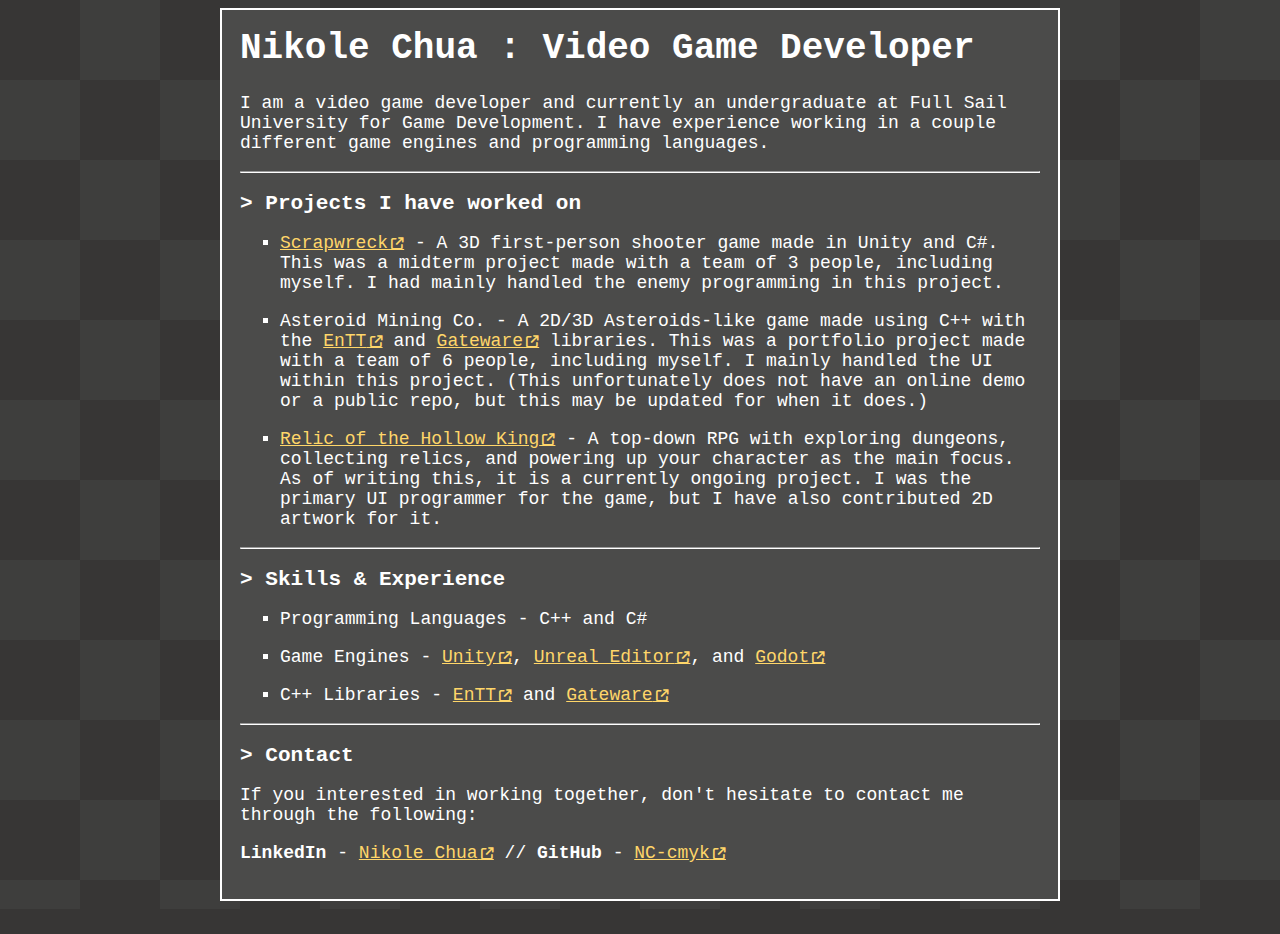
<file: index.html>
<!DOCTYPE html>
<html>
<head>
	<meta charset="UTF-8"/>
	<meta name="viewport" content="width=device-width, initial-scale=1.0"/>
	<title>NC Portfolio</title>
	<link href="style.css" rel="stylesheet" type="text/css" media="all"/>
	<!--<link href="https://www.nerdfonts.com/assets/css/webfont.css" rel="stylesheet" type="text/css" media="all"/>-->
</head>

<body>
	<div class="main">
		<h1>Nikole Chua : Video Game Developer</h1>
		<p>I am a video game developer and currently an undergraduate at Full Sail University for Game Development. I have experience working in a couple different game engines and programming languages.</p>
		<hr/>
		<h3>Projects I have worked on</h3>
		<ul>
			<li><a href="https://simmer.io/@AngryToucansTm/shipwreck" target="_blank">Scrapwreck</a> - A 3D first-person shooter game made in Unity and C#. This was a midterm project made with a team of 3 people, including myself. I had mainly handled the enemy programming in this project.</li>
			<li>Asteroid Mining Co. - A 2D/3D Asteroids-like game made using C++ with the <a href="https://github.com/skypjack/entt" target="_blank">EnTT</a> and <a href="https://gateware-development.gitlab.io/gcompiler/index.html" target="_blank">Gateware</a> libraries. This was a portfolio project made with a team of 6 people, including myself. I mainly handled the UI within this project. (This unfortunately does not have an online demo or a public repo, but this may be updated for when it does.)</li>
			<li><a href="https://indifferent-kitchen-std.itch.io/relic-of-the-hollow-king" target="_blank">Relic of the Hollow King</a> - A top-down RPG with exploring dungeons, collecting relics, and powering up your character as the main focus. As of writing this, it is a currently ongoing project. I was the primary UI programmer for the game, but I have also contributed 2D artwork for it.</li>
		</ul>
		<hr/>
		<h3>Skills & Experience</h3>
		<ul>
			<li>Programming Languages - C++ and C#</li>
			<li>Game Engines - <a href="https://unity.com/" target="_blank">Unity</a>, <a href="https://www.unrealengine.com/" target="_blank">Unreal Editor</a>, and <a href="https://godotengine.org/" target="_blank">Godot</a></li>
			<li>C++ Libraries - <a href="https://github.com/skypjack/entt" target="_blank">EnTT</a> and <a href="https://gateware-development.gitlab.io/gcompiler/index.html" target="_blank">Gateware</a></li>
		</ul>
		<hr/>
		<h3>Contact</h3>
		<p>If you interested in working together, don't hesitate to contact me through the following:</p>
		<p><b>LinkedIn</b> - <a href="https://www.linkedin.com/in/nikole-chua-bb1362247" target="_blank">Nikole Chua</a> // <b>GitHub</b> - <a href="https://github.com/NC-cmyk" target="_blank">NC-cmyk</a></p>
	</div>
</body>
</html>
</file>
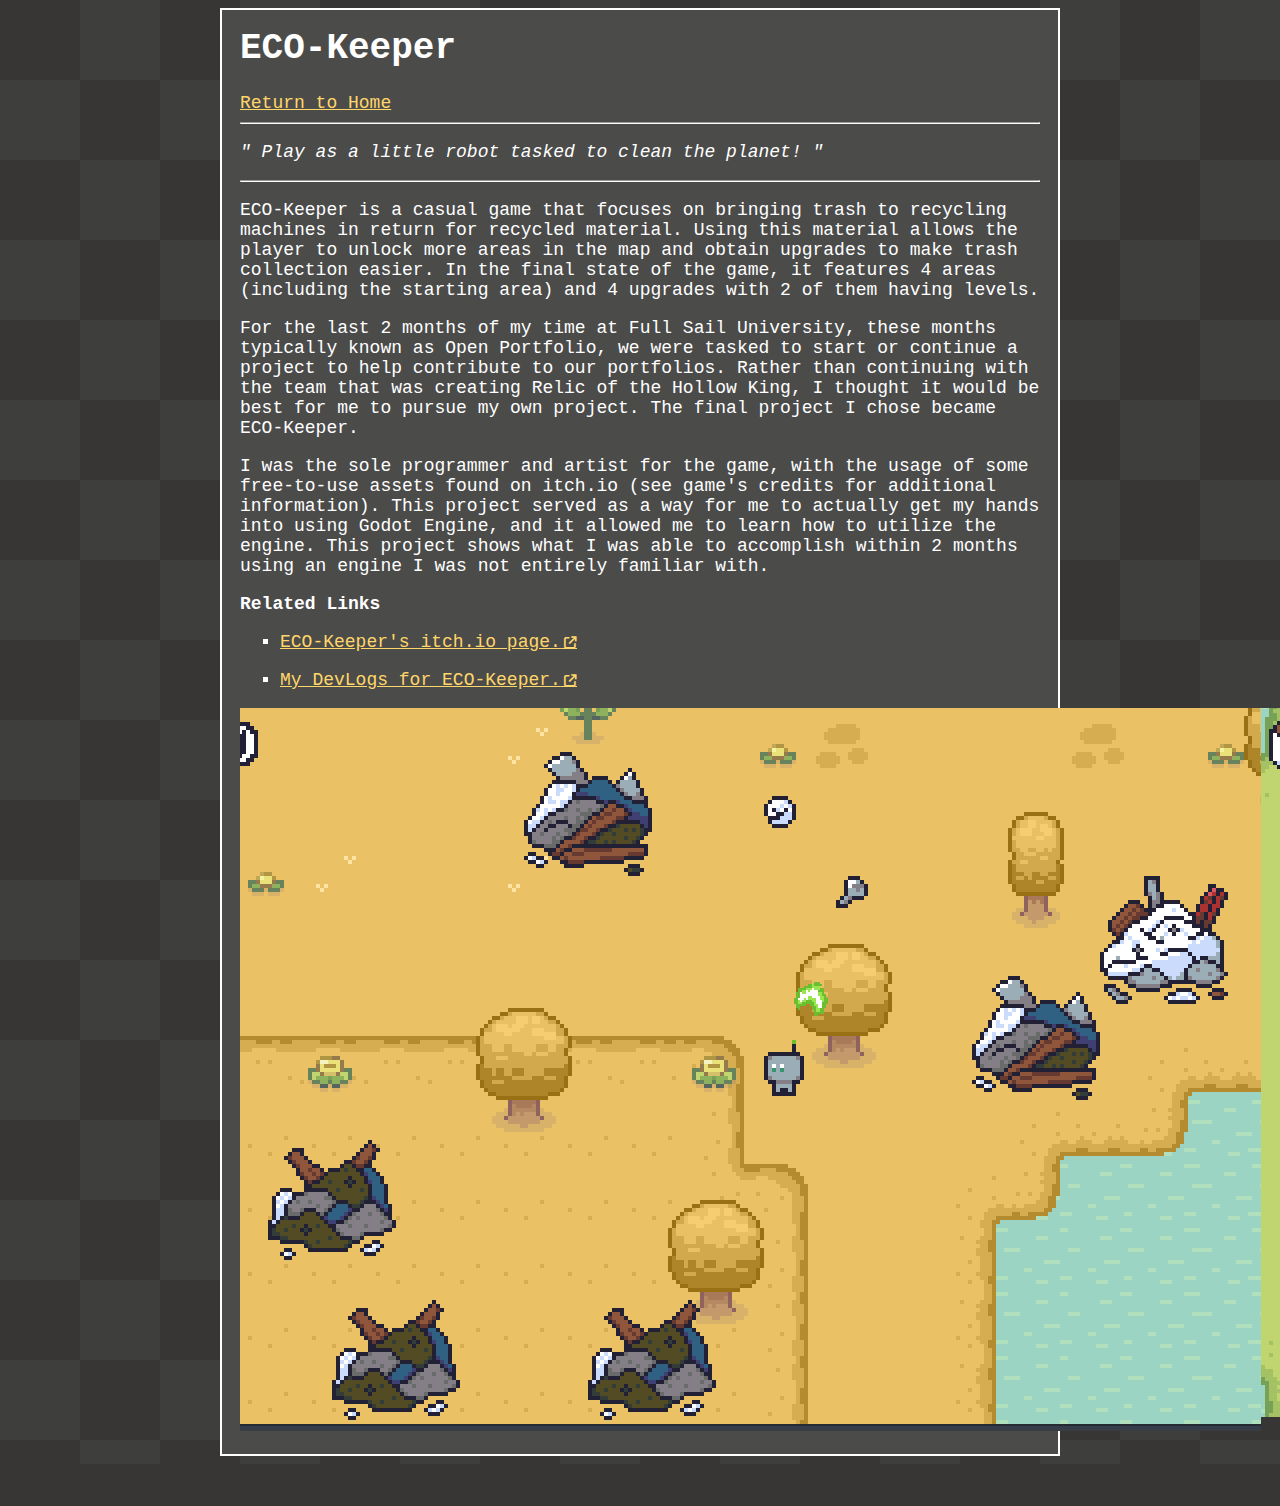
<file: eco-keeper.html>
<!DOCTYPE html>
<html>
<head>
	<meta charset="UTF-8"/>
	<meta name="viewport" content="width=device-width, initial-scale=1.0"/>
	<title>NC Portfolio : ECO-Keeper</title>
	<link href="style.css" rel="stylesheet" type="text/css" media="all"/>
	<!--<link href="https://www.nerdfonts.com/assets/css/webfont.css" rel="stylesheet" type="text/css" media="all"/>-->
</head>

<body>
	<main class="main">
		<h1>ECO-Keeper</h1>
		<nav><a href="index.html">Return to Home</a></nav>
		<hr/>
		<p style="font-style:italic">" Play as a little robot tasked to clean the planet! "</p>
		<hr/>
		<p>ECO-Keeper is a casual game that focuses on bringing trash to recycling machines in return for recycled material. Using this material allows the player to unlock more areas in the map and obtain upgrades to make trash collection easier. In the final state of the game, it features 4 areas (including the starting area) and 4 upgrades with 2 of them having levels.</p>
		<p>For the last 2 months of my time at Full Sail University, these months typically known as Open Portfolio, we were tasked to start or continue a project to help contribute to our portfolios. Rather than continuing with the team that was creating Relic of the Hollow King, I thought it would be best for me to pursue my own project. The final project I chose became ECO-Keeper.</p>
		<p>I was the sole programmer and artist for the game, with the usage of some free-to-use assets found on itch.io (see game's credits for additional information). This project served as a way for me to actually get my hands into using Godot Engine, and it allowed me to learn how to utilize the engine. This project shows what I was able to accomplish within 2 months using an engine I was not entirely familiar with.</p>
		<p style="font-weight:bold; margin-bottom:0.5rem;">Related Links</p>
		<ul class="no-spacing">
			<li><p><a href="https://starsproutgames.itch.io/eco-keeper" target="_blank">ECO-Keeper's itch.io page.</a></p></li>
			<li><p><a href="https://starsproutgames.itch.io/eco-keeper/devlog" target="_blank">My DevLogs for ECO-Keeper.</a></p></li>
		</ul>
		<div style="display: flex">
		<a class="flex-link" href="images/eco-keeper_screenshot2.png"><img src="images/eco-keeper_screenshot2.png"/></a>
		<a class="flex-link" href="images/eco-keeper_screenshot1.png"><img src="images/eco-keeper_screenshot1.png"/></a>
		<a class="flex-link" href="images/eco-keeper_screenshot3.png"><img src="images/eco-keeper_screenshot3.png"/></a>
		</div>
	</main>
</body>
</html>
</file>
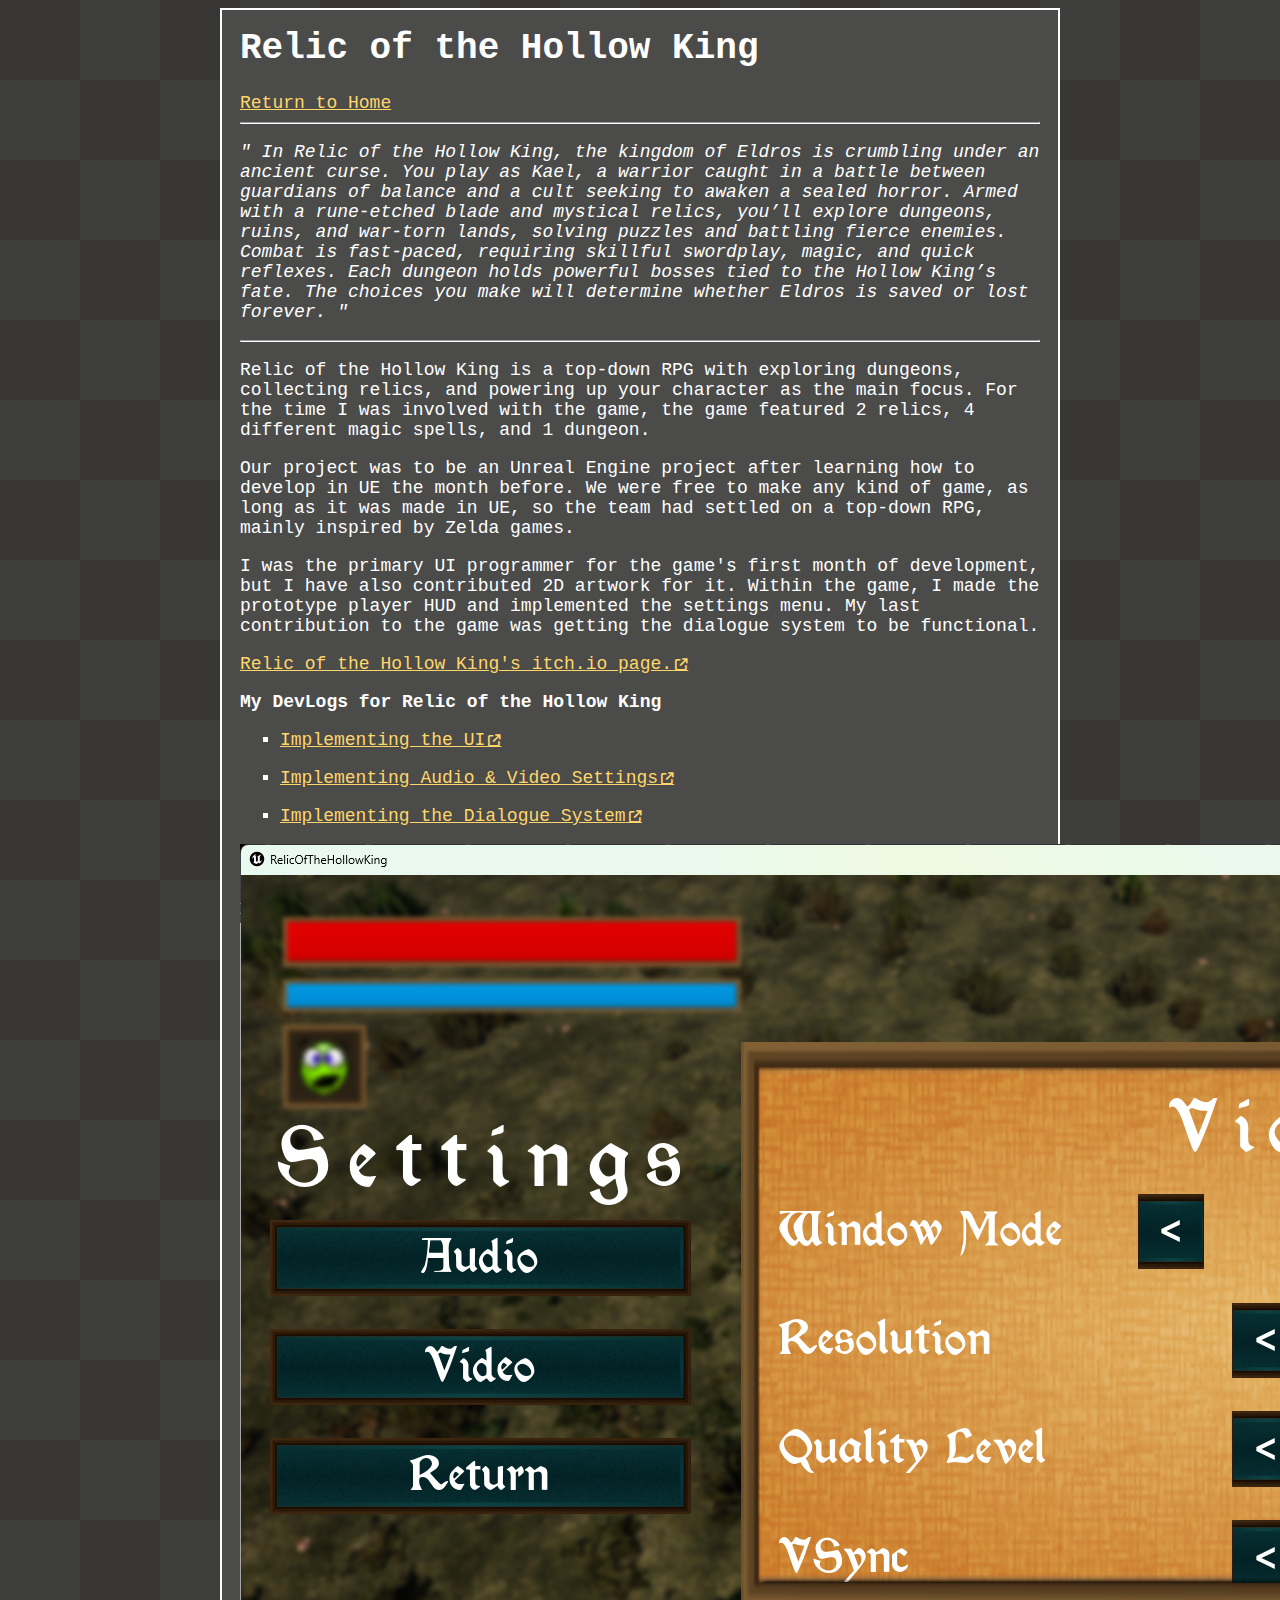
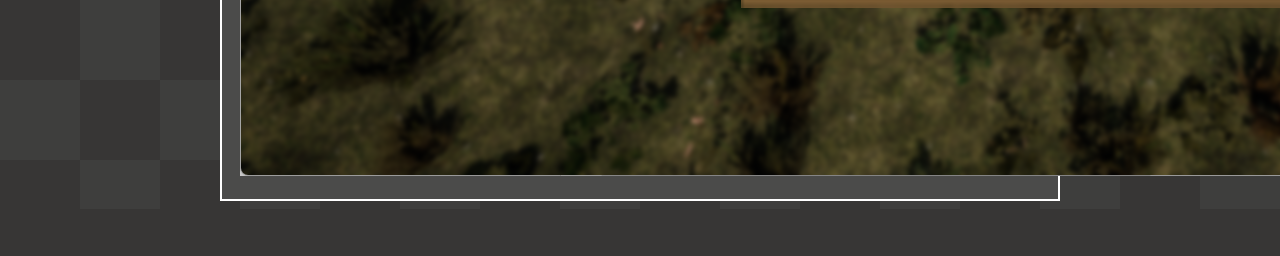
<file: relicofthehollowking.html>
<!DOCTYPE html>
<html>
<head>
	<meta charset="UTF-8"/>
	<meta name="viewport" content="width=device-width, initial-scale=1.0"/>
	<title>NC Portfolio : Relic of the Hollow King</title>
	<link href="style.css" rel="stylesheet" type="text/css" media="all"/>
	<!--<link href="https://www.nerdfonts.com/assets/css/webfont.css" rel="stylesheet" type="text/css" media="all"/>-->
</head>

<body>
	<main class="main">
		<h1>Relic of the Hollow King</h1>
		<nav><a href="index.html">Return to Home</a></nav>
		<hr/>
		<p style="font-style:italic">" In Relic of the Hollow King, the kingdom of Eldros is crumbling under an ancient curse. You play as Kael, a warrior caught in a battle between guardians of balance and a cult seeking to awaken a sealed horror. Armed with a rune-etched blade and mystical relics, you’ll explore dungeons, ruins, and war-torn lands, solving puzzles and battling fierce enemies. Combat is fast-paced, requiring skillful swordplay, magic, and quick reflexes. Each dungeon holds powerful bosses tied to the Hollow King’s fate. The choices you make will determine whether Eldros is saved or lost forever. "</p>
		<hr/>
		<p>Relic of the Hollow King is a top-down RPG with exploring dungeons, collecting relics, and powering up your character as the main focus. For the time I was involved with the game, the game featured 2 relics, 4 different magic spells, and 1 dungeon.</p>
		<p>Our project was to be an Unreal Engine project after learning how to develop in UE the month before. We were free to make any kind of game, as long as it was made in UE, so the team had settled on a top-down RPG, mainly inspired by Zelda games.</p>
		<p>I was the primary UI programmer for the game's first month of development, but I have also contributed 2D artwork for it. Within the game, I made the prototype player HUD and implemented the settings menu. My last contribution to the game was getting the dialogue system to be functional.</p>
		<p><a href="https://indifferent-kitchen-std.itch.io/relic-of-the-hollow-king" target="_blank">Relic of the Hollow King's itch.io page.</a></p>
		<p style="font-weight:bold; margin-bottom:0.5rem;">My DevLogs for Relic of the Hollow King</p>
		<ul class="no-spacing">
			<li><p><a href="https://indifferent-kitchen-std.itch.io/relic-of-the-hollow-king/devlog/905552/implementing-the-ui" target="_blank">Implementing the UI</a></p></li>
			<li><p><a href="https://indifferent-kitchen-std.itch.io/relic-of-the-hollow-king/devlog/909209/implementing-audio-video-settings" target="_blank">Implementing Audio & Video Settings</a></p></li>
			<li><p><a href="https://indifferent-kitchen-std.itch.io/relic-of-the-hollow-king/devlog/913560/implementing-the-dialogue-system" target="_blank">Implementing the Dialogue System</a></p></li>
		</ul>
		<div style="display: flex">
		<a class="flex-link" href="images/rothk_video_settings.png"><img src="images/rothk_video_settings.png"/></a>
		<a class="flex-link" href="images/rothk_dialogue_system.gif"><img src="images/rothk_dialogue_system.gif"/></a>
		</div>
	</main>
</body>
</html>
</file>
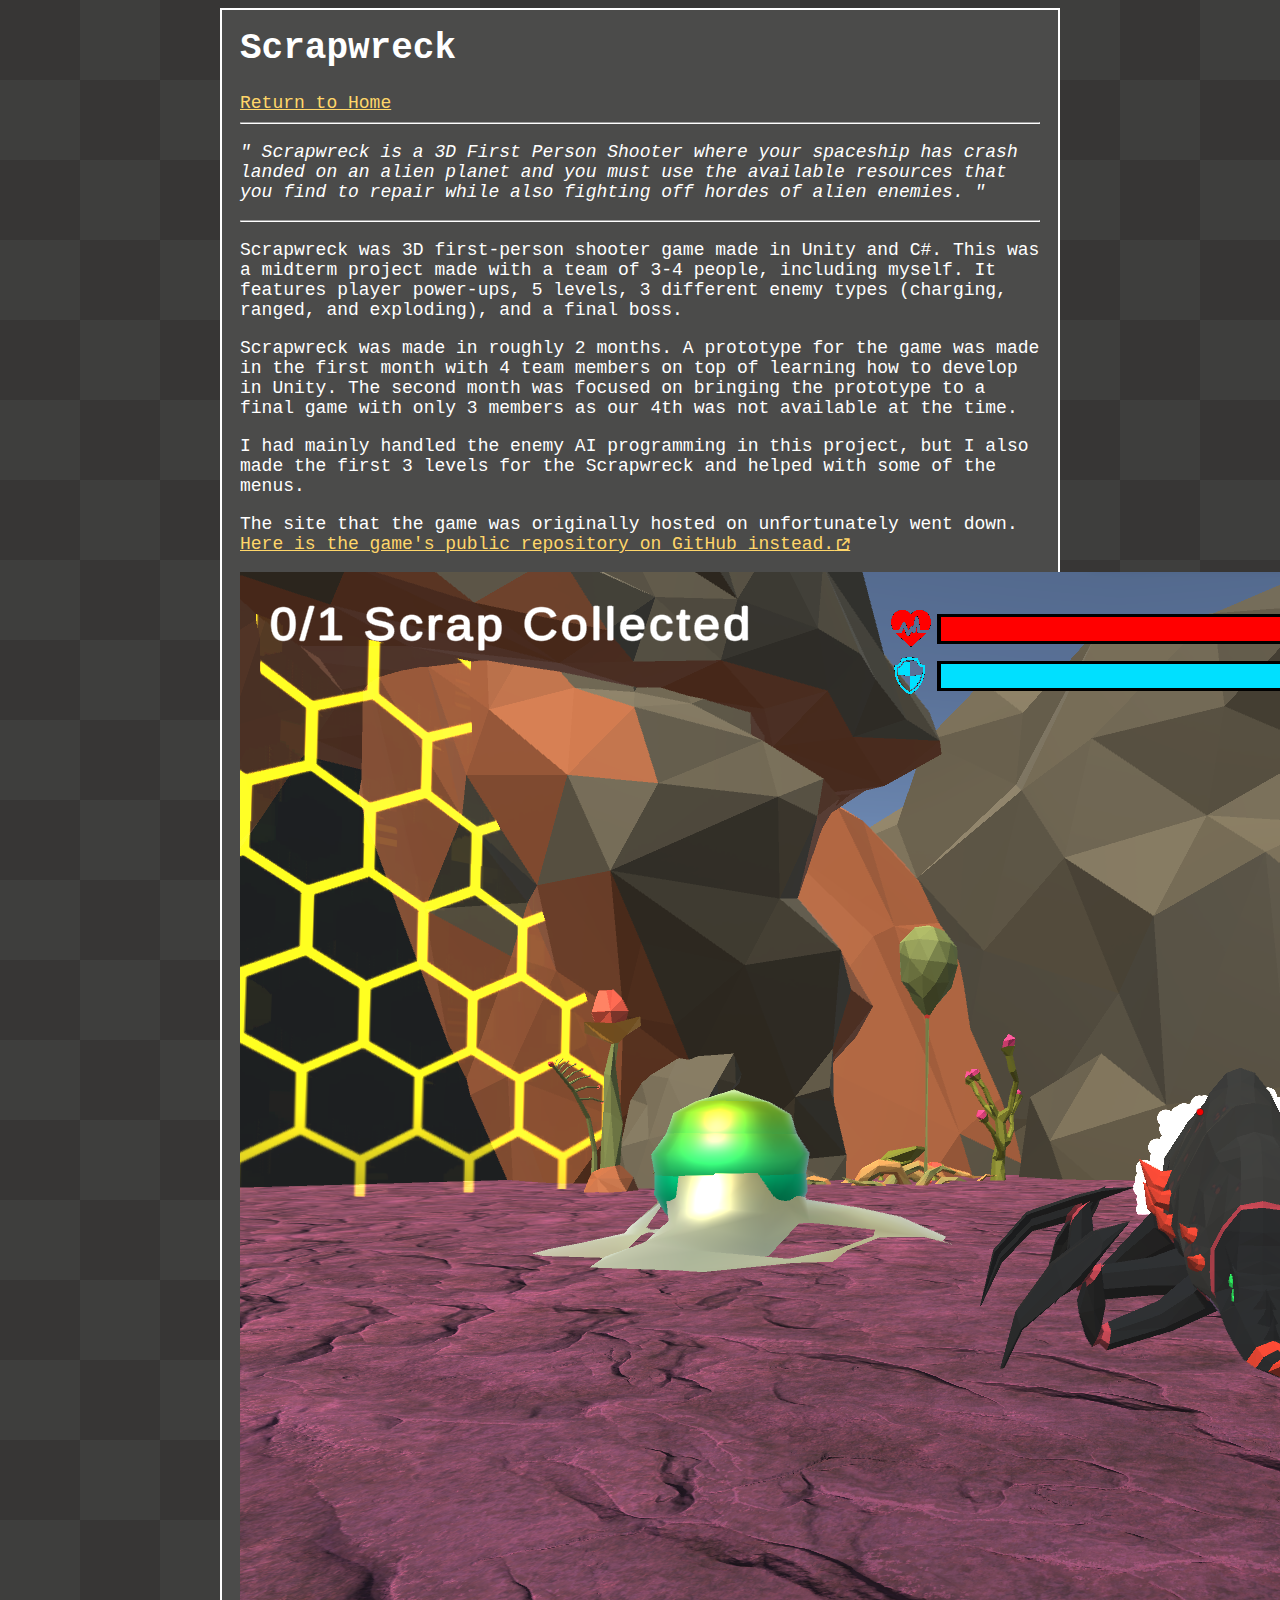
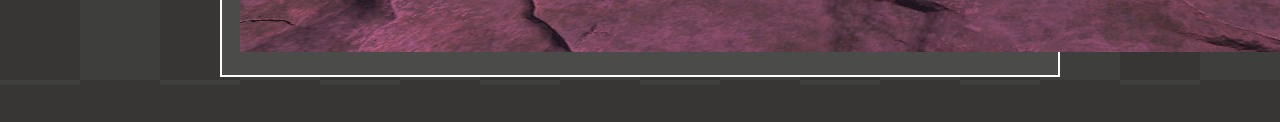
<file: scrapwreck.html>
<!DOCTYPE html>
<html>
<head>
	<meta charset="UTF-8"/>
	<meta name="viewport" content="width=device-width, initial-scale=1.0"/>
	<title>NC Portfolio : Scrapwreck</title>
	<link href="style.css" rel="stylesheet" type="text/css" media="all"/>
	<!--<link href="https://www.nerdfonts.com/assets/css/webfont.css" rel="stylesheet" type="text/css" media="all"/>-->
</head>

<body>
	<main class="main">
		<h1>Scrapwreck</h1>
		<nav><a href="index.html">Return to Home</a></nav>
		<hr/>
		<p style="font-style:italic">" Scrapwreck is a 3D First Person Shooter where your spaceship has crash landed on an alien planet and you must use the available resources that you find to repair while also fighting off hordes of alien enemies. "</p>
		<hr/>
		<p>Scrapwreck was 3D first-person shooter game made in Unity and C#. This was a midterm project made with a team of 3-4 people, including myself. It features player power-ups, 5 levels, 3 different enemy types (charging, ranged, and exploding), and a final boss.</p>
		<p>Scrapwreck was made in roughly 2 months. A prototype for the game was made in the first month with 4 team members on top of learning how to develop in Unity. The second month was focused on bringing the prototype to a final game with only 3 members as our 4th was not available at the time.</p>
		<p>I had mainly handled the enemy AI programming in this project, but I also made the first 3 levels for the Scrapwreck and helped with some of the menus.</p>
		<p>The site that the game was originally hosted on unfortunately went down. <a href="https://github.com/NC-cmyk/SFShooter_FSProject" target="_blank">Here is the game's public repository on GitHub instead.</a></p>
		<a href="images/scrapwreck_first_playable.png"><img src="images/scrapwreck_first_playable.png"/></a>
	</main>
</body>
</html>
</file>
<file: style.css>
body {
	color: white;
	font-family: monospace;
	font-size: 18px;
	background-color: #373635;
	background-image:  repeating-linear-gradient(45deg, #3e3e3d 25%, transparent 25%, transparent 75%, #3e3e3d 75%, #3e3e3d), repeating-linear-gradient(45deg, #3e3e3d 25%, #373635 25%, #373635 75%, #3e3e3d 75%, #3e3e3d);
	background-position: 0 0, 80px 80px;
	background-size: 160px 160px;
}

/* Font taken from Font Awesome */
@font-face {
	font-family: 'FA Symbols';
	src: url("webfonts/fa-solid-900.woff2") format("woff2");
	font-weight: normal;
	font-style: normal;
}

.main {
	width: 800px;
	max-width: 80%;
	background-color: #4b4b4a;
	border: 2px solid white;
	margin: auto;
	padding: 18px;
}

h1:first-of-type {
	margin-top: 0;
}

h3:before {
	content: "> ";
}

h3 {
	margin: 18px 0 18px 0;
}

a {
	color: #ffd669;
	position: relative;
}

a:visited {
	color: #ee9c2d;
}

a:hover {
	filter: brightness(0.75);
}

a[target="_blank"]:after {
	font-family: 'FA Symbols';
	content: "\00a0\f08e";
	font-size: 0.7em;
}

ul {
	list-style: square;
}

li {
	margin-top: 18px;
}

hr {
	border-bottom: 1px solid white;
}
</file>
